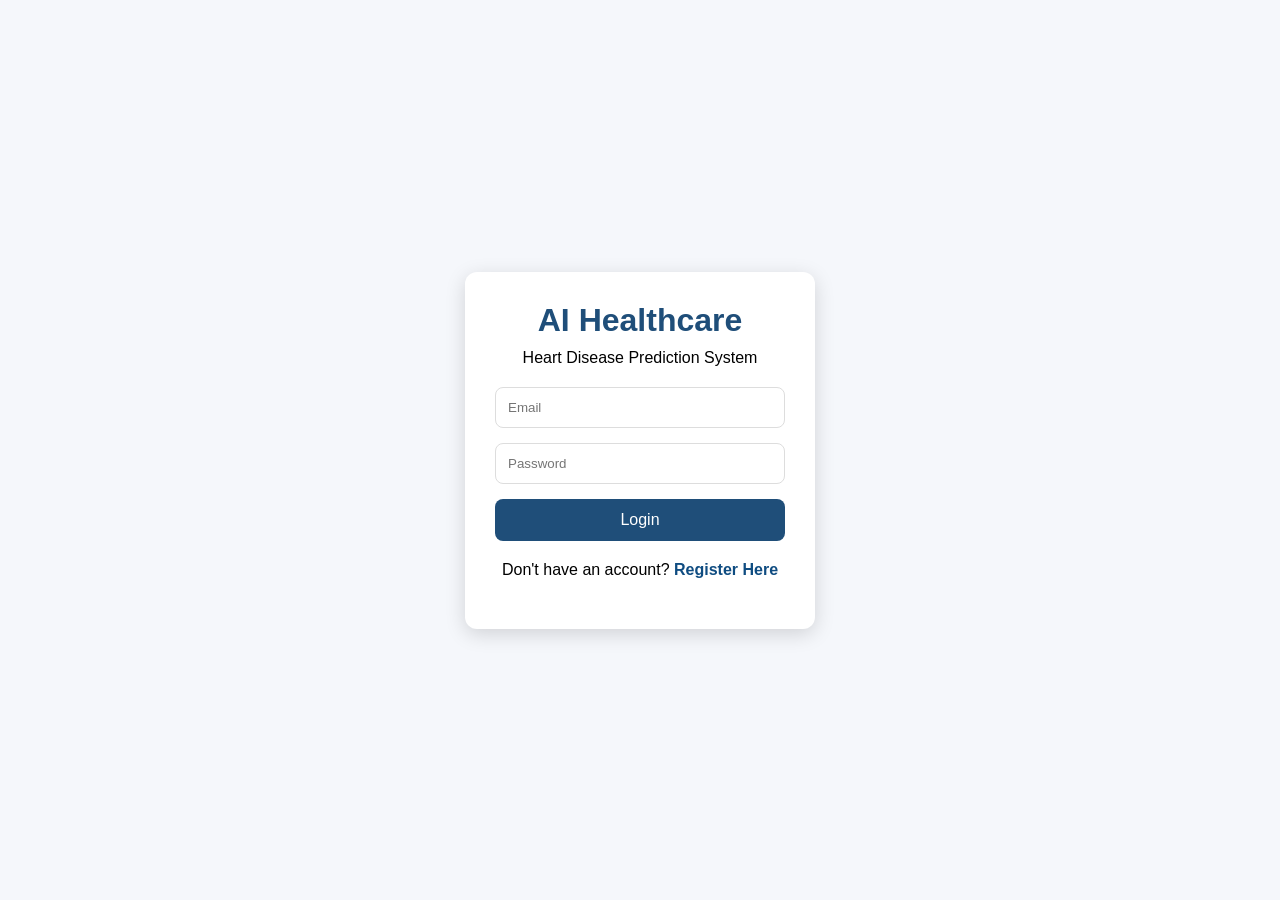
<file: fronted/index.html>
<!DOCTYPE html>
<html lang="en">

<head>

    <meta charset="UTF-8">

    <meta name="viewport"
          content="width=device-width, initial-scale=1.0">

    <title>AI Healthcare Login</title>

    <link rel="stylesheet"
          href="css/style.css">

</head>

<body>

<div class="login-container">

    <div class="login-card">

        <h1>AI Healthcare</h1>

        <p>Heart Disease Prediction System</p>

        <form id="loginForm">

            <input
                type="email"
                id="email"
                placeholder="Email"
                required>

            <input
                type="password"
                id="password"
                placeholder="Password"
                required>

            <button type="submit">

                Login

            </button>
        </form>
         <div class="register-link">

    Don't have an account?

    <a href="register.html">

        Register Here

    </a>

</div>

        <p id="message"></p>

    </div>

</div>

<script src="js/login.js"></script>

</body>

</html>
</file>
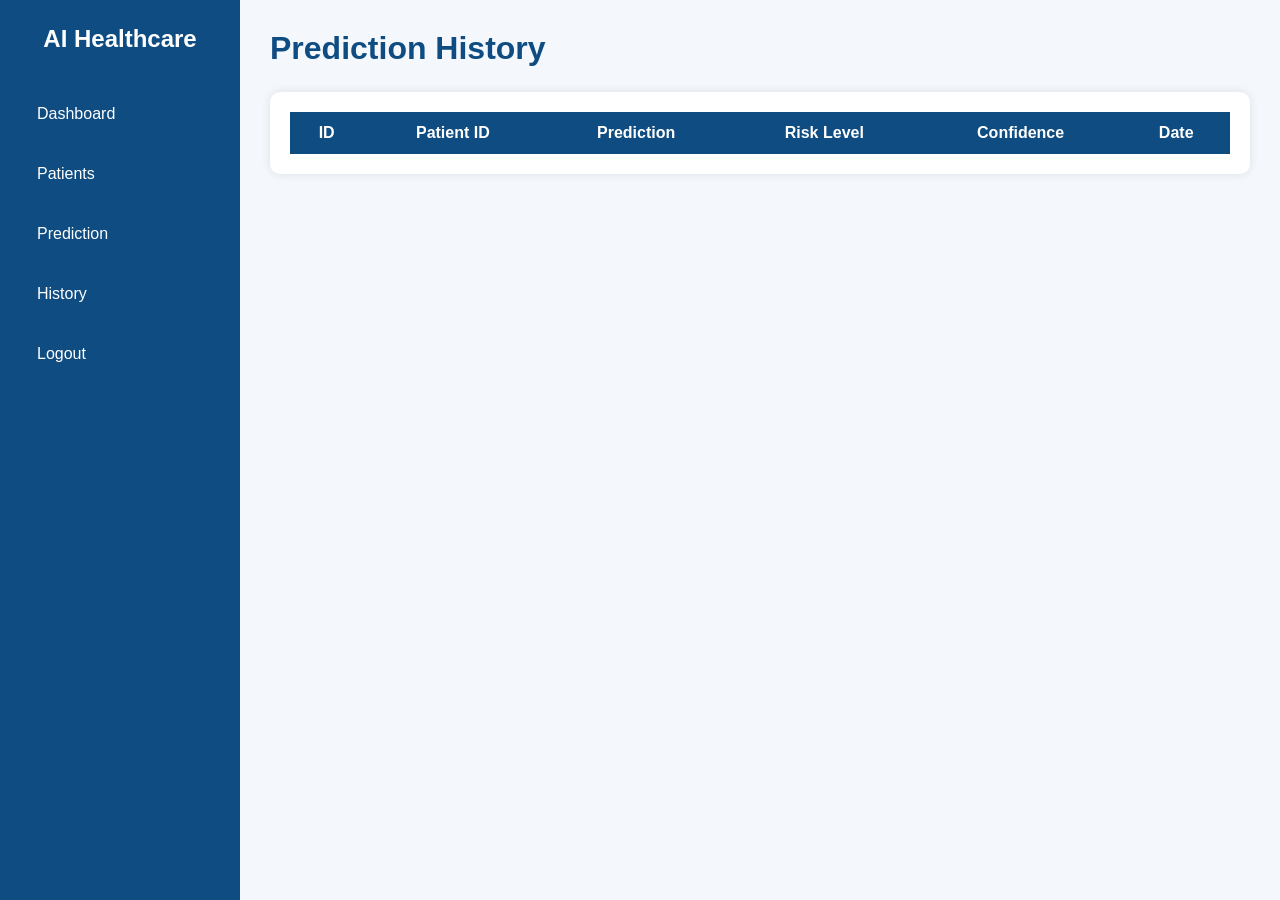
<file: fronted/history.html>
<!DOCTYPE html>
<html lang="en">

<head>

    <meta charset="UTF-8">

    <meta name="viewport"
          content="width=device-width, initial-scale=1.0">

    <title>Prediction History</title>

    <link rel="stylesheet"
          href="css/history.css">

</head>

<body>

<div class="container">

    <!-- Sidebar -->

    <div class="sidebar">

        <h2>AI Healthcare</h2>

        <ul>

            <li><a href="dashboard.html">Dashboard</a></li>

            <li><a href="patient.html">Patients</a></li>

            <li><a href="prediction.html">Prediction</a></li>

            <li><a href="history.html">History</a></li>

            <li><a href="index.html">Logout</a></li>

        </ul>

    </div>

    <!-- Main -->

    <div class="main">

        <h1>Prediction History</h1>

        <div class="table-box">

            <table>

                <thead>

                    <tr>

                        <th>ID</th>

                        <th>Patient ID</th>

                        <th>Prediction</th>

                        <th>Risk Level</th>

                        <th>Confidence</th>

                        <th>Date</th>

                    </tr>

                </thead>

                <tbody id="historyTable">

                </tbody>

            </table>

        </div>

    </div>

</div>

<script src="js/history.js"></script>

</body>

</html>
</file>
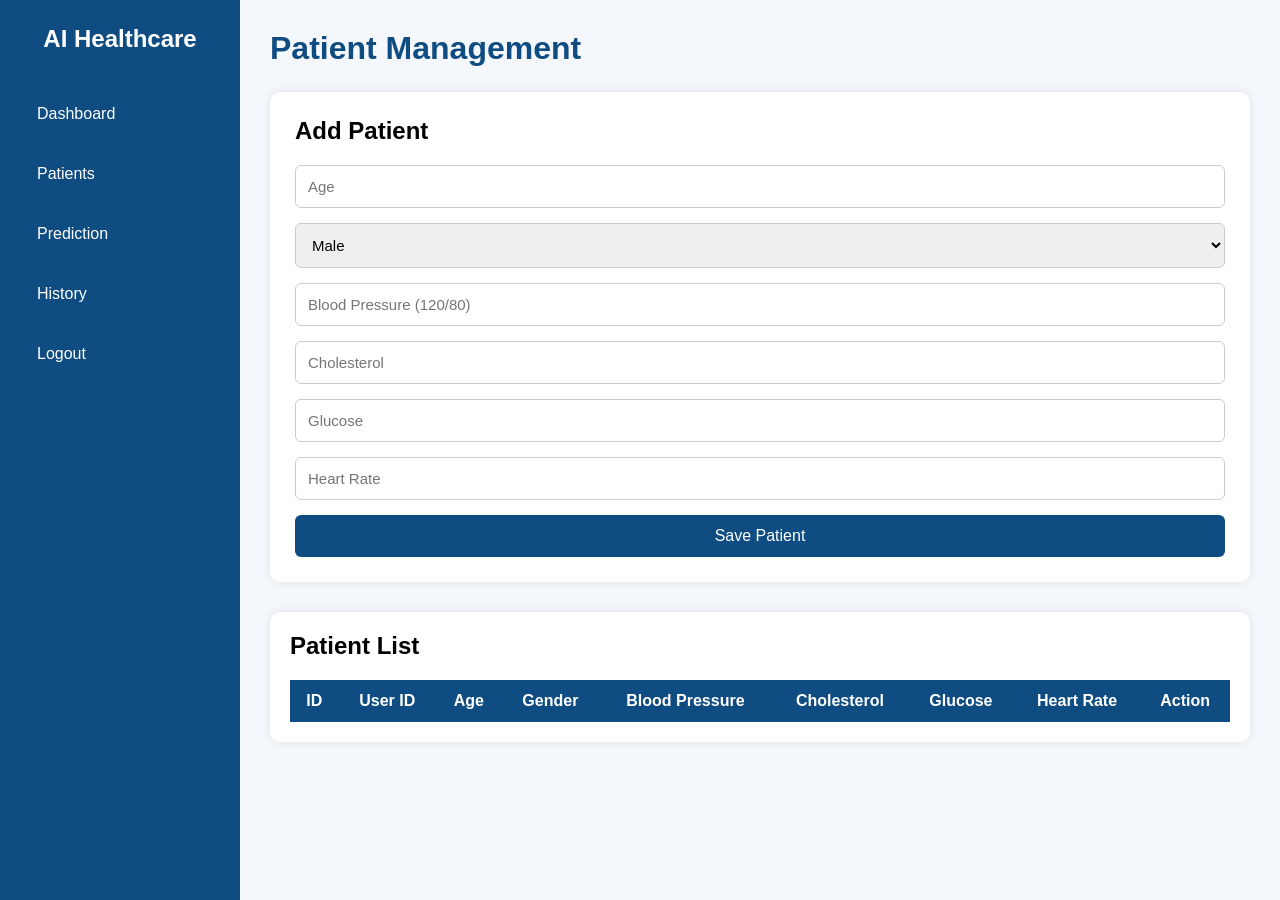
<file: fronted/patient.html>
<!DOCTYPE html>
<html lang="en">

<head>

    <meta charset="UTF-8">

    <meta name="viewport"
          content="width=device-width, initial-scale=1.0">

    <title>Patient Management</title>

    <link rel="stylesheet"
          href="css/patient.css">

</head>

<body>

<div class="container">

    <!-- Sidebar -->

    <div class="sidebar">

        <h2>AI Healthcare</h2>

        <ul>

            <li><a href="dashboard.html">Dashboard</a></li>

            <li><a href="patient.html">Patients</a></li>

            <li><a href="prediction.html">Prediction</a></li>

            <li><a href="history.html">History</a></li>

            <li><a href="index.html">Logout</a></li>

        </ul>

    </div>



    <!-- Main -->

    <div class="main">

        <h1>Patient Management</h1>

        <div class="form-box">

            <h2>Add Patient</h2>

            <form id="patientForm">
                <input
                    type="number"
                    id="age"
                    placeholder="Age"
                    required>

                <select id="gender">

                    <option value="Male">Male</option>

                    <option value="Female">Female</option>

                </select>

                <input
                    type="text"
                    id="blood_pressure"
                    placeholder="Blood Pressure (120/80)"
                    required>

                <input
                    type="number"
                    id="cholesterol"
                    placeholder="Cholesterol"
                    required>

                <input
                    type="number"
                    id="glucose"
                    placeholder="Glucose"
                    required>

                <input
                    type="number"
                    id="heart_rate"
                    placeholder="Heart Rate"
                    required>

                <button type="submit">

                    Save Patient

                </button>

            </form>

        </div>



        <div class="table-box">

            <h2>Patient List</h2>

            <table>

                <thead>

                <tr>

                    <th>ID</th>

                    <th>User ID</th>

                    <th>Age</th>

                    <th>Gender</th>

                    <th>Blood Pressure</th>

                    <th>Cholesterol</th>

                    <th>Glucose</th>

                    <th>Heart Rate</th>

                    <th>Action</th>

                </tr>

                </thead>

                <tbody id="patientTable">

                </tbody>

            </table>

        </div>

    </div>

</div>

<script src="js/patient.js"></script>

</body>

</html>
</file>
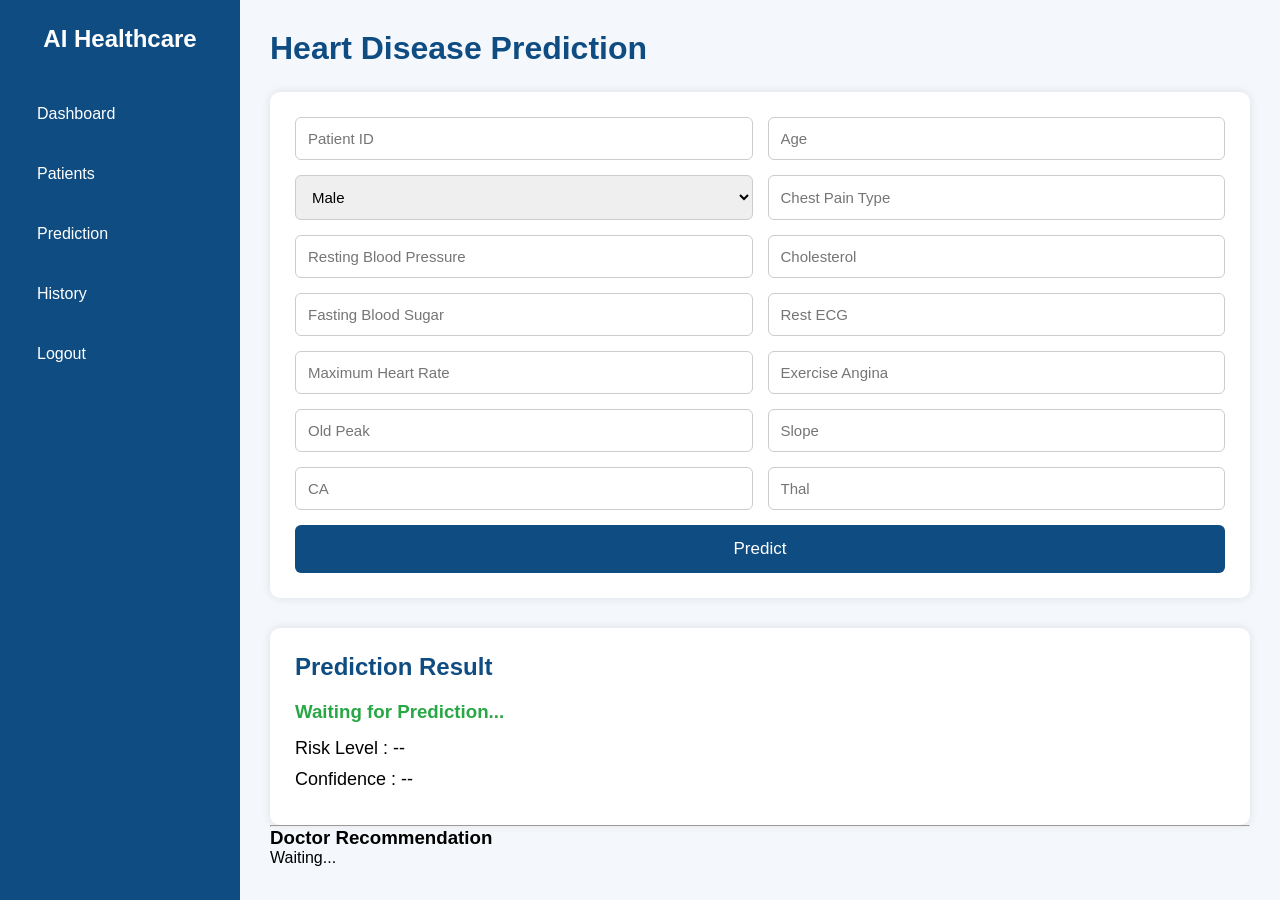
<file: fronted/prediction.html>
<!DOCTYPE html>
<html lang="en">

<head>

    <meta charset="UTF-8">

    <meta name="viewport"
          content="width=device-width, initial-scale=1.0">

    <title>Heart Disease Prediction</title>

    <link rel="stylesheet"
          href="css/prediction.css">

</head>

<body>

<div class="container">

    <!-- Sidebar -->

    <div class="sidebar">

        <h2>AI Healthcare</h2>

        <ul>

            <li><a href="dashboard.html">Dashboard</a></li>

            <li><a href="patient.html">Patients</a></li>

            <li><a href="prediction.html">Prediction</a></li>

            <li><a href="history.html">History</a></li>

            <li><a href="index.html">Logout</a></li>

        </ul>

    </div>



    <!-- Main -->

    <div class="main">

        <h1>Heart Disease Prediction</h1>

        <div class="prediction-form">

            <form id="predictionForm">

                <input
                    type="number"
                    id="patient_id"
                    placeholder="Patient ID"
                    required>

                <input
                    type="number"
                    id="age"
                    placeholder="Age"
                    required>

                <select id="sex">

                    <option value="1">Male</option>

                    <option value="0">Female</option>

                </select>

                <input
                    type="number"
                    id="cp"
                    placeholder="Chest Pain Type"
                    required>

                <input
                    type="number"
                    id="trestbps"
                    placeholder="Resting Blood Pressure"
                    required>

                <input
                    type="number"
                    id="chol"
                    placeholder="Cholesterol"
                    required>

                <input
                    type="number"
                    id="fbs"
                    placeholder="Fasting Blood Sugar"
                    required>

                <input
                    type="number"
                    id="restecg"
                    placeholder="Rest ECG"
                    required>

                <input
                    type="number"
                    id="thalach"
                    placeholder="Maximum Heart Rate"
                    required>

                <input
                    type="number"
                    id="exang"
                    placeholder="Exercise Angina"
                    required>

                <input
                    type="number"
                    step="0.1"
                    id="oldpeak"
                    placeholder="Old Peak"
                    required>

                <input
                    type="number"
                    id="slope"
                    placeholder="Slope"
                    required>

                <input
                    type="number"
                    id="ca"
                    placeholder="CA"
                    required>

                <input
                    type="number"
                    id="thal"
                    placeholder="Thal"
                    required>

                <button type="submit">

                    Predict

                </button>

            </form>

        </div>



        <div class="result-card">

            <h2>

                Prediction Result

            </h2>

            <h3 id="predictionResult">

                Waiting for Prediction...

            </h3>

            <p>

                Risk Level :

                <span id="riskLevel">

                    --

                </span>

            </p>

            <p>

                Confidence :

                <span id="confidence">

                    --

                </span>

            </p>

        </div>
        <hr>

    <h3>Doctor Recommendation</h3>

    <p id="recommendation">

        Waiting...

    </p>

    </div>

</div>

<script src="js/prediction.js"></script>

</body>

</html>
</file>
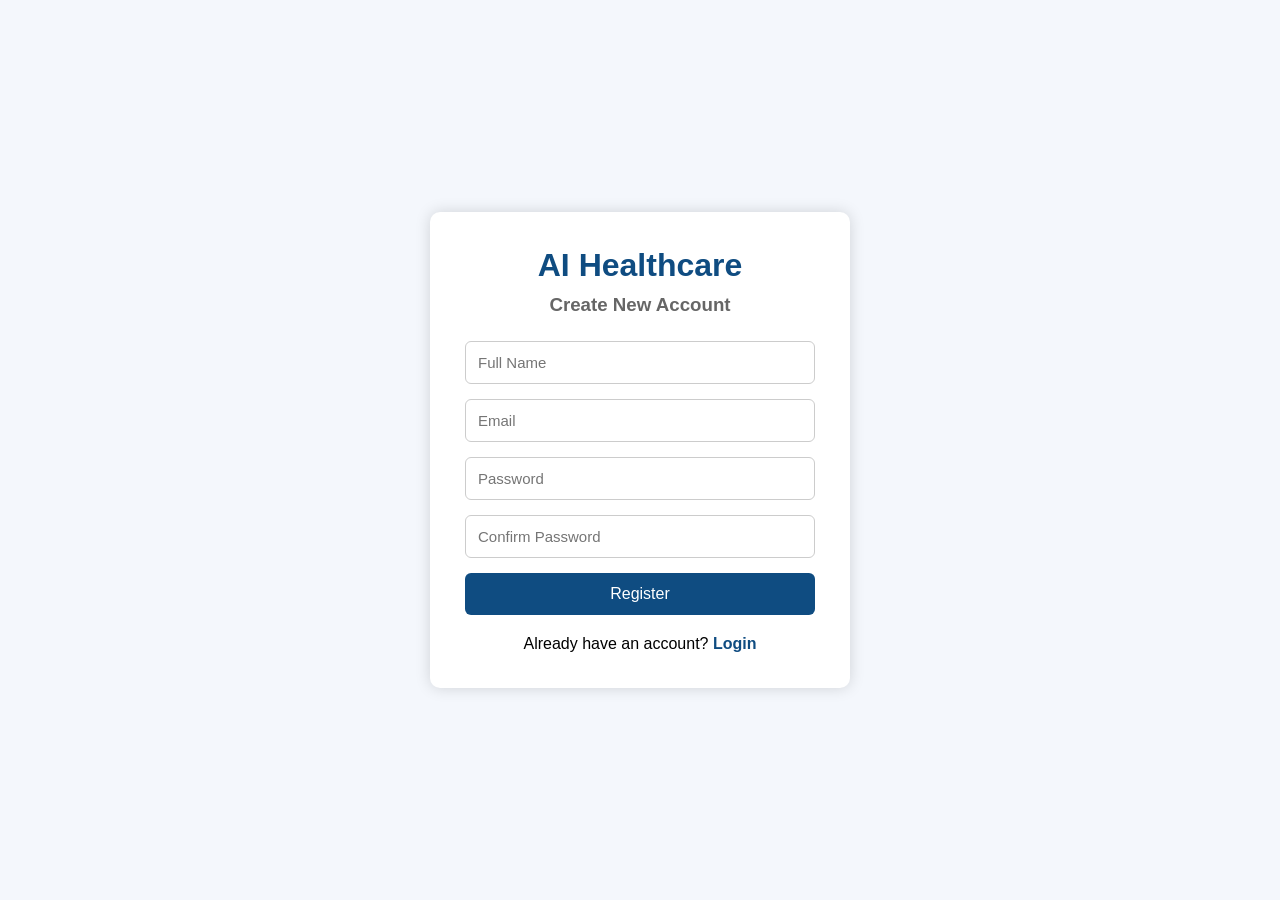
<file: fronted/register.html>
<!DOCTYPE html>
<html lang="en">

<head>

    <meta charset="UTF-8">

    <meta name="viewport"
          content="width=device-width, initial-scale=1.0">

    <title>Register</title>

    <link rel="stylesheet"
          href="css/register.css">

</head>

<body>

<div class="register-container">

    <div class="register-card">

        <h1>AI Healthcare</h1>

        <h3>Create New Account</h3>

        <form id="registerForm">

            <input
                type="text"
                id="name"
                placeholder="Full Name"
                required>

            <input
                type="email"
                id="email"
                placeholder="Email"
                required>

            <input
                type="password"
                id="password"
                placeholder="Password"
                required>

            <input
                type="password"
                id="confirmPassword"
                placeholder="Confirm Password"
                required>

            <button type="submit">

                Register

            </button>

        </form>

        <p id="message"></p>

        <div class="login-link">

            Already have an account?

            <a href="index.html">

                Login

            </a>

        </div>

    </div>

</div>

<script src="js/register.js"></script>

</body>

</html>
</file>
<file: fronted/css/style.css>
*{
    margin:0;
    padding:0;
    box-sizing:border-box;
    font-family:Arial,sans-serif;
}

body{

    background:#f5f7fb;

    display:flex;

    justify-content:center;

    align-items:center;

    height:100vh;

}

.login-card{

    width:350px;

    background:white;

    padding:30px;

    border-radius:12px;

    box-shadow:0px 5px 20px rgba(0,0,0,.15);

}

.login-card h1{

    text-align:center;

    color:#1f4e79;

    margin-bottom:10px;

}

.login-card p{

    text-align:center;

    margin-bottom:20px;

}

input{

    width:100%;

    padding:12px;

    margin-bottom:15px;

    border:1px solid #ddd;

    border-radius:8px;

}

button{

    width:100%;

    padding:12px;

    background:#1f4e79;

    color:white;

    border:none;

    border-radius:8px;

    cursor:pointer;

    font-size:16px;

}

button:hover{

    background:#163b5c;

}

.register-link{

    margin-top:20px;

    text-align:center;

}

.register-link a{

    color:#0F4C81;

    text-decoration:none;

    font-weight:bold;

}
</file>
<file: fronted/css/history.css>
*{
    margin:0;
    padding:0;
    box-sizing:border-box;
    font-family:Arial, Helvetica, sans-serif;
}

body{

    background:#f4f7fc;

}

.container{

    display:flex;

}

/* Sidebar */

.sidebar{

    width:240px;

    height:100vh;

    background:#0F4C81;

    color:white;

    position:fixed;

    left:0;

    top:0;

    padding:25px;

}

.sidebar h2{

    text-align:center;

    margin-bottom:40px;

}

.sidebar ul{

    list-style:none;

}

.sidebar li{

    margin:18px 0;

}

.sidebar a{

    color:white;

    text-decoration:none;

    display:block;

    padding:12px;

    border-radius:8px;

    transition:.3s;

}

.sidebar a:hover{

    background:white;

    color:#0F4C81;

}

/* Main */

.main{

    margin-left:240px;

    width:calc(100% - 240px);

    padding:30px;

}

.main h1{

    color:#0F4C81;

    margin-bottom:25px;

}

/* Table */

.table-box{

    background:white;

    padding:20px;

    border-radius:10px;

    box-shadow:0px 0px 10px rgba(0,0,0,.1);

}

table{

    width:100%;

    border-collapse:collapse;

}

table th{

    background:#0F4C81;

    color:white;

    padding:12px;

}

table td{

    padding:12px;

    border-bottom:1px solid #ddd;

    text-align:center;

}

table tr:hover{

    background:#f5f5f5;

}

/* Responsive */

@media(max-width:768px){

.sidebar{

display:none;

}

.main{

margin-left:0;

width:100%;

}

table{

font-size:13px;

}

}
</file>
<file: fronted/css/patient.css>
*{
    margin:0;
    padding:0;
    box-sizing:border-box;
    font-family:Arial, Helvetica, sans-serif;
}

body{
    background:#f4f7fc;
}

.container{
    display:flex;
}

/* Sidebar */

.sidebar{

    width:240px;

    height:100vh;

    background:#0F4C81;

    color:white;

    position:fixed;

    left:0;

    top:0;

    padding:25px;

}

.sidebar h2{

    text-align:center;

    margin-bottom:40px;

}

.sidebar ul{

    list-style:none;

}

.sidebar li{

    margin:18px 0;

}

.sidebar a{

    color:white;

    text-decoration:none;

    display:block;

    padding:12px;

    border-radius:8px;

    transition:.3s;

}

.sidebar a:hover{

    background:white;

    color:#0F4C81;

}

/* Main */

.main{

    margin-left:240px;

    width:calc(100% - 240px);

    padding:30px;

}

.main h1{

    color:#0F4C81;

    margin-bottom:25px;

}

/* Form */

.form-box{

    background:white;

    padding:25px;

    border-radius:10px;

    box-shadow:0 0 10px rgba(0,0,0,.1);

    margin-bottom:30px;

}

.form-box h2{

    margin-bottom:20px;

}

.form-box input,
.form-box select{

    width:100%;

    padding:12px;

    margin-bottom:15px;

    border:1px solid #ccc;

    border-radius:6px;

    font-size:15px;

}

.form-box button{

    width:100%;

    padding:12px;

    background:#0F4C81;

    color:white;

    border:none;

    border-radius:6px;

    cursor:pointer;

    font-size:16px;

}

.form-box button:hover{

    background:#0b3a61;

}

/* Table */

.table-box{

    background:white;

    padding:20px;

    border-radius:10px;

    box-shadow:0 0 10px rgba(0,0,0,.1);

}

.table-box h2{

    margin-bottom:20px;

}

table{

    width:100%;

    border-collapse:collapse;

}

table th{

    background:#0F4C81;

    color:white;

    padding:12px;

}

table td{

    padding:12px;

    text-align:center;

    border-bottom:1px solid #ddd;

}

table tr:hover{

    background:#f5f5f5;

}

/* Buttons */

.edit-btn{

    background:#28a745;

    color:white;

    border:none;

    padding:8px 12px;

    border-radius:5px;

    cursor:pointer;

    margin-right:5px;

}

.delete-btn{

    background:#dc3545;

    color:white;

    border:none;

    padding:8px 12px;

    border-radius:5px;

    cursor:pointer;

}

/* Responsive */

@media(max-width:768px){

.sidebar{

display:none;

}

.main{

margin-left:0;

width:100%;

}

table{

font-size:13px;

}

}
</file>
<file: fronted/css/prediction.css>
*{
    margin:0;
    padding:0;
    box-sizing:border-box;
    font-family:Arial, Helvetica, sans-serif;
}

body{

    background:#f4f7fc;

}

.container{

    display:flex;

}

/* Sidebar */

.sidebar{

    width:240px;

    height:100vh;

    background:#0F4C81;

    color:white;

    position:fixed;

    left:0;

    top:0;

    padding:25px;

}

.sidebar h2{

    text-align:center;

    margin-bottom:40px;

}

.sidebar ul{

    list-style:none;

}

.sidebar ul li{

    margin:18px 0;

}

.sidebar ul li a{

    color:white;

    text-decoration:none;

    display:block;

    padding:12px;

    border-radius:8px;

    transition:.3s;

}

.sidebar ul li a:hover{

    background:white;

    color:#0F4C81;

}

/* Main */

.main{

    margin-left:240px;

    width:calc(100% - 240px);

    padding:30px;

}

.main h1{

    color:#0F4C81;

    margin-bottom:25px;

}

/* Form */

.prediction-form{

    background:white;

    padding:25px;

    border-radius:10px;

    box-shadow:0px 0px 10px rgba(0,0,0,.1);

}

.prediction-form form{

    display:grid;

    grid-template-columns:repeat(2,1fr);

    gap:15px;

}

.prediction-form input,
.prediction-form select{

    padding:12px;

    border:1px solid #ccc;

    border-radius:6px;

    font-size:15px;

}

.prediction-form button{

    grid-column:span 2;

    padding:14px;

    background:#0F4C81;

    color:white;

    border:none;

    border-radius:6px;

    cursor:pointer;

    font-size:17px;

}

.prediction-form button:hover{

    background:#09375d;

}

/* Result Card */

.result-card{

    margin-top:30px;

    background:white;

    padding:25px;

    border-radius:10px;

    box-shadow:0px 0px 10px rgba(0,0,0,.1);

}

.result-card h2{

    color:#0F4C81;

    margin-bottom:20px;

}

.result-card h3{

    margin-bottom:15px;

    color:#28a745;

}

.result-card p{

    margin:10px 0;

    font-size:18px;

}

/* Responsive */

@media(max-width:768px){

.sidebar{

display:none;

}

.main{

margin-left:0;

width:100%;

}

.prediction-form form{

grid-template-columns:1fr;

}

.prediction-form button{

grid-column:span 1;

}

}
</file>
<file: fronted/css/register.css>
*{
    margin:0;
    padding:0;
    box-sizing:border-box;
    font-family:Arial, Helvetica, sans-serif;
}

body{

    background:#f4f7fc;

    display:flex;

    justify-content:center;

    align-items:center;

    height:100vh;

}

.register-container{

    width:100%;

    display:flex;

    justify-content:center;

    align-items:center;

}

.register-card{

    width:420px;

    background:white;

    padding:35px;

    border-radius:10px;

    box-shadow:0px 0px 15px rgba(0,0,0,.15);

}

.register-card h1{

    text-align:center;

    color:#0F4C81;

    margin-bottom:10px;

}

.register-card h3{

    text-align:center;

    color:#666;

    margin-bottom:25px;

}

.register-card input{

    width:100%;

    padding:12px;

    margin-bottom:15px;

    border:1px solid #ccc;

    border-radius:6px;

    font-size:15px;

}

.register-card input:focus{

    outline:none;

    border-color:#0F4C81;

}

.register-card button{

    width:100%;

    padding:12px;

    background:#0F4C81;

    color:white;

    border:none;

    border-radius:6px;

    cursor:pointer;

    font-size:16px;

}

.register-card button:hover{

    background:#0b3a61;

}

.login-link{

    margin-top:20px;

    text-align:center;

}

.login-link a{

    color:#0F4C81;

    text-decoration:none;

    font-weight:bold;

}

#message{

    margin-top:15px;

    text-align:center;

    color:red;

}
</file>
